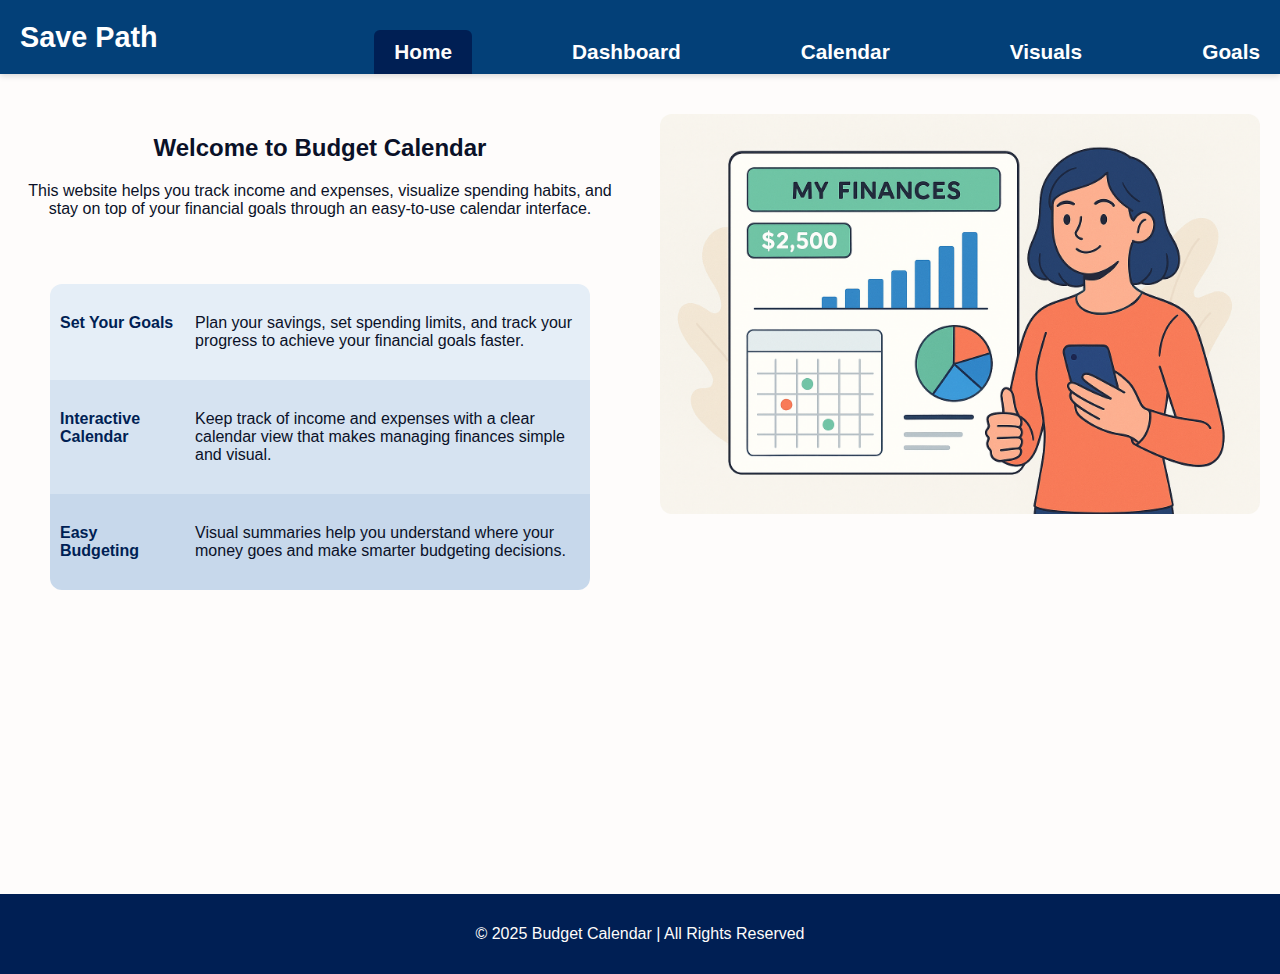
<file: index.html>
<!DOCTYPE html>
<html lang="en">
<head>
  <meta charset="UTF-8">
  <meta name="viewport" content="width=device-width, initial-scale=1.0">
  <title>Budget Calendar - Home</title>
  <link rel="stylesheet" href="css/project.css">
</head>
<body>
  <div id="wrapper">
    <header>
      <div class="logo">Save Path</div>
      <nav class="top-nav">
        <a href="index.html" class="home-link">Home</a>
        <a href="dashboard.html">Dashboard</a>
        <a href="calendar.html">Calendar</a>
        <a href="visuals.html">Visuals</a>
        <a href="goals.html">Goals</a>
      </nav>
    </header>

    <main>
      <section class="content-container">
        <div class="left-column">
          <div class="text-content">
            <h2>Welcome to Budget Calendar</h2>
            <p>This website helps you track income and expenses, visualize spending habits, and stay on top of your financial goals through an easy-to-use calendar interface.</p>
          </div>

          <table class="feature-table">
            <tr>
              <th>Set Your Goals</th>
              <td>Plan your savings, set spending limits, and track your progress to achieve your financial goals faster.</td>
            </tr>
            <tr>
              <th>Interactive Calendar</th>
              <td>Keep track of income and expenses with a clear calendar view that makes managing finances simple and visual.</td>
            </tr>
            <tr>
              <th>Easy Budgeting</th>
              <td>Visual summaries help you understand where your money goes and make smarter budgeting decisions.</td>
            </tr>
          </table>
        </div>

        <div class="right-column">
          <img src="images/homepage.png" alt="Budget visualization">
        </div>
      </section>
    </main>

    <footer>
      <p>&copy; 2025 Budget Calendar | All Rights Reserved</p>
    </footer>
  </div>
</body>
</file>
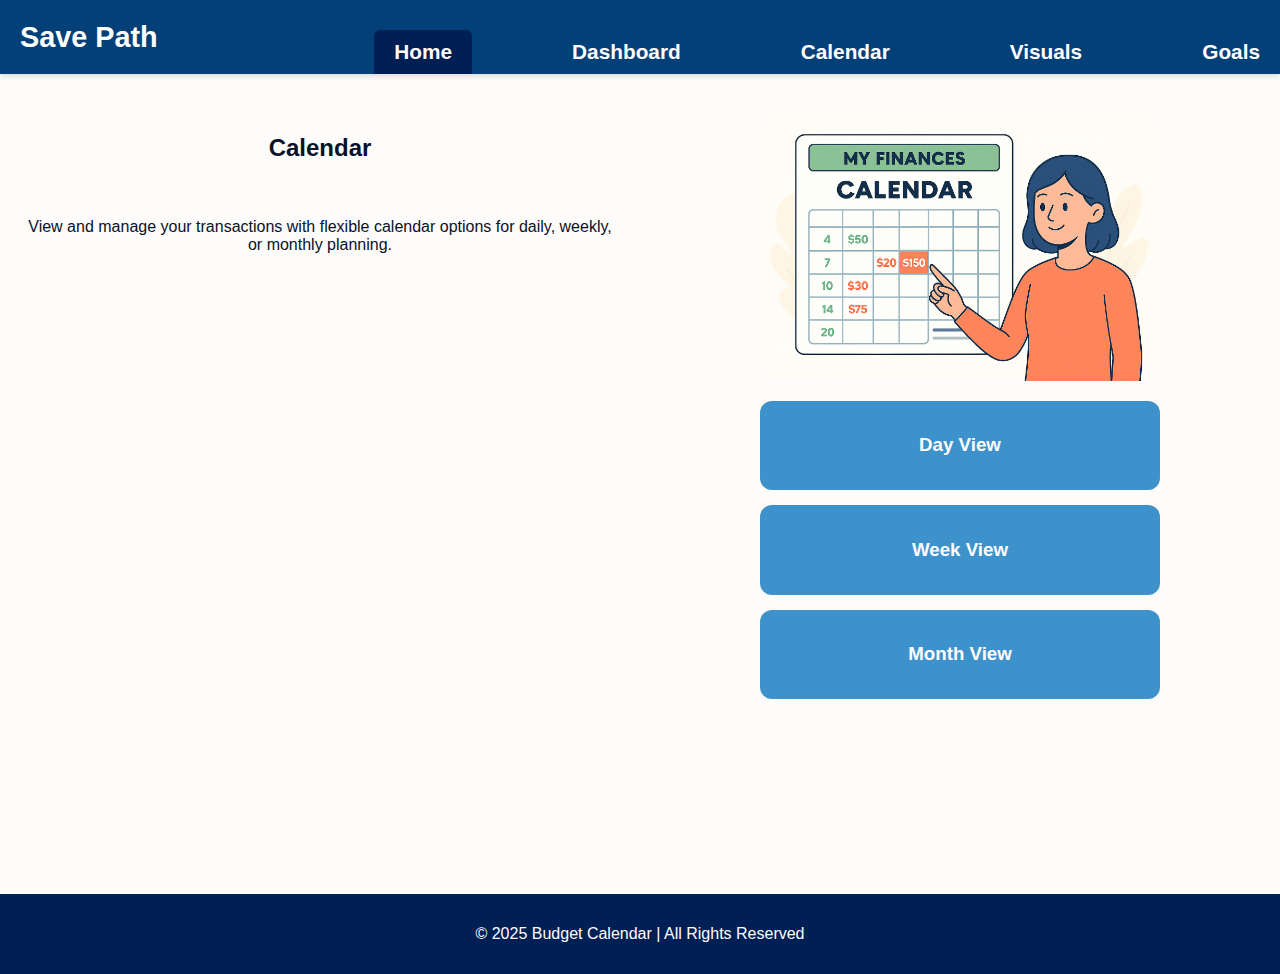
<file: calendar.html>
<!DOCTYPE html>
<html lang="en">
<head>
  <meta charset="UTF-8">
  <meta name="viewport" content="width=device-width, initial-scale=1.0">
  <title>Calendar - Budget Calendar</title>
  <link rel="stylesheet" href="css/project.css">
</head>
<body>
  <div id="wrapper">
    <header>
      <div class="logo">Save Path</div>
      <nav class="top-nav">
        <a href="index.html" class="home-link">Home</a>
        <a href="dashboard.html">Dashboard</a>
        <a href="calendar.html">Calendar</a>
        <a href="visuals.html">Visuals</a>
        <a href="goals.html">Goals</a>
      </nav>
    </header>

    <main>
      <section class="content-container">
        <div class="left-column">
          <h2>Calendar</h2>
          <p>View and manage your transactions with flexible calendar options for daily, weekly, or monthly planning.</p>
        </div>

        <div class="right-column">
          <img src="images/calendar.png" alt="Calendar Visualization" class="calendar-image">

          <div class="calendar-info-boxes">
            <div class="calendar-box" id="day-view" role="button" aria-label="Switch to Day View">
              <h3>Day View</h3>
            </div>
            <div class="calendar-box" id="week-view" role="button" aria-label="Switch to Week View">
              <h3>Week View</h3>
            </div>
            <div class="calendar-box" id="month-view" role="button" aria-label="Switch to Month View">
              <h3>Month View</h3>
            </div>
          </div>
        </div>
      </section>
    </main>

    <footer>
      <p>&copy; 2025 Budget Calendar | All Rights Reserved</p>
    </footer>
  </div>
</body>
</html>
</file>
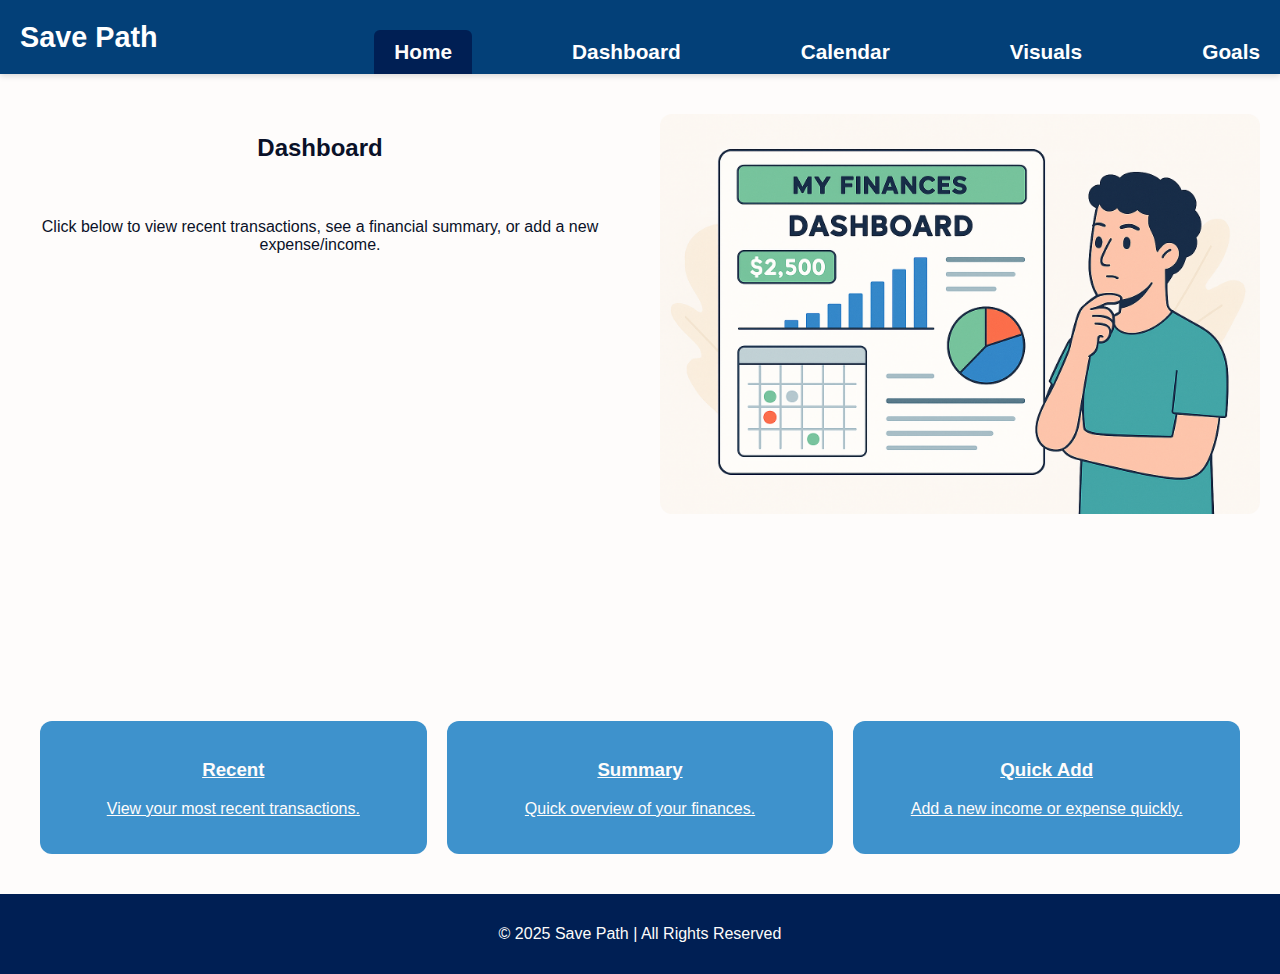
<file: dashboard.html>
<!DOCTYPE html>
<html lang="en">
<head>
  <meta charset="UTF-8">
  <meta name="viewport" content="width=device-width, initial-scale=1.0">
  <title>Dashboard - Save Path</title>
  <link rel="stylesheet" href="css/project.css">
</head>
<body>
  <div id="wrapper">
    <header>
      <div class="logo">Save Path</div>
      <nav class="top-nav">
        <a href="index.html" class="home-link">Home</a>
        <a href="dashboard.html">Dashboard</a>
        <a href="calendar.html">Calendar</a>
        <a href="visuals.html">Visuals</a>
        <a href="goals.html">Goals</a>
      </nav>
    </header>

    <main>
      <section class="content-container">
        <div class="left-column">
          <h2>Dashboard</h2>
          <p>Click below to view recent transactions, see a financial summary, or add a new expense/income.</p>
        </div>
        <div class="right-column">
          <img src="images/dashboard.png" alt="Dashboard Visualization">
        </div>
      </section>

      <section class="dashboard-info-boxes">
        <a href="recent.html" class="dashboard-box">
          <h3>Recent</h3>
          <p>View your most recent transactions.</p>
        </a>

        <a href="summary.html" class="dashboard-box">
          <h3>Summary</h3>
          <p>Quick overview of your finances.</p>
        </a>

        <a href="quickadd.html" class="dashboard-box">
          <h3>Quick Add</h3>
          <p>Add a new income or expense quickly.</p>
        </a>
      </section>
    </main>

    <footer>
      <p>&copy; 2025 Save Path | All Rights Reserved</p>
    </footer>
  </div>
</body>
</html>
</file>
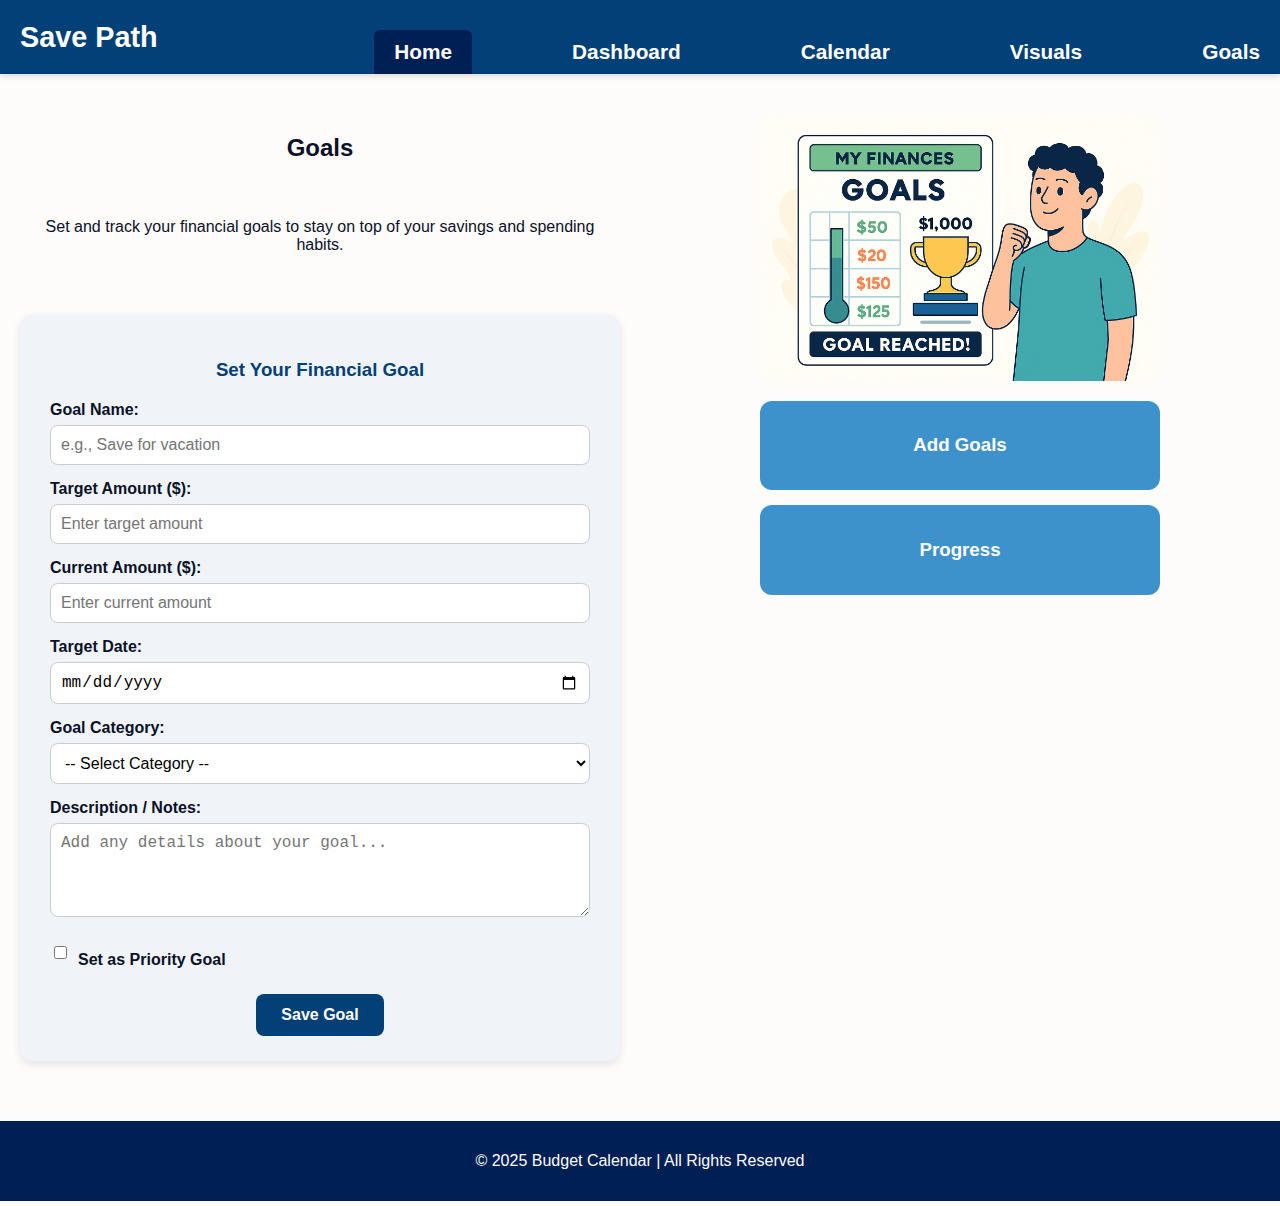
<file: goals.html>
<!DOCTYPE html>
<html lang="en">
<head>
  <meta charset="UTF-8">
  <meta name="viewport" content="width=device-width, initial-scale=1.0">
  <title>Goals - Budget Calendar</title>
  <link rel="stylesheet" href="css/project.css">
</head>
<body>
  <div id="wrapper">
    <header>
      <div class="logo">Save Path</div>
      <nav class="top-nav">
        <a href="index.html" class="home-link">Home</a>
        <a href="dashboard.html">Dashboard</a>
        <a href="calendar.html">Calendar</a>
        <a href="visuals.html">Visuals</a>
        <a href="goals.html">Goals</a>
      </nav>
    </header>

    <main>
      <section class="content-container">
        <div class="left-column">
          <h2>Goals</h2>
          <p>Set and track your financial goals to stay on top of your savings and spending habits.</p>

          <form action="https://webdevbasics.net/scripts/demo.php" method="post" class="goal-form">
            <h3>Set Your Financial Goal</h3>

            <label for="goalName">Goal Name:</label>
            <input type="text" id="goalName" name="goalName" placeholder="e.g., Save for vacation" required>

            <label for="targetAmount">Target Amount ($):</label>
            <input type="number" id="targetAmount" name="targetAmount" min="0" step="0.01" placeholder="Enter target amount" required>

            <label for="currentAmount">Current Amount ($):</label>
            <input type="number" id="currentAmount" name="currentAmount" min="0" step="0.01" placeholder="Enter current amount">

            <label for="targetDate">Target Date:</label>
            <input type="date" id="targetDate" name="targetDate" required>

            <label for="category">Goal Category:</label>
            <select id="category" name="category">
              <option value="">-- Select Category --</option>
              <option value="savings">Savings</option>
              <option value="debt">Debt</option>
              <option value="investment">Investment</option>
              <option value="other">Other</option>
            </select>

            <label for="notes">Description / Notes:</label>
            <textarea id="notes" name="notes" rows="4" placeholder="Add any details about your goal..."></textarea>

            <div class="checkbox-group">
              <input type="checkbox" id="priority" name="priority">
              <label for="priority" class="checkbox-label">Set as Priority Goal</label>
            </div>

            <button type="submit" class="submit-btn">Save Goal</button>
          </form>
        </div>

        <div class="right-column">
          <img src="images/goals.png" alt="Goals Visualization" class="calendar-image">

          <div class="calendar-info-boxes">
            <div class="calendar-box" id="add-goals" role="button" aria-label="Add Goals">
              <h3>Add Goals</h3>
            </div>
            <div class="calendar-box" id="progress" role="button" aria-label="View Progress">
              <h3>Progress</h3>
            </div>
          </div>
        </div>
      </section>
    </main>

    <footer>
      <p>&copy; 2025 Budget Calendar | All Rights Reserved</p>
    </footer>
  </div>
</body>
</file>
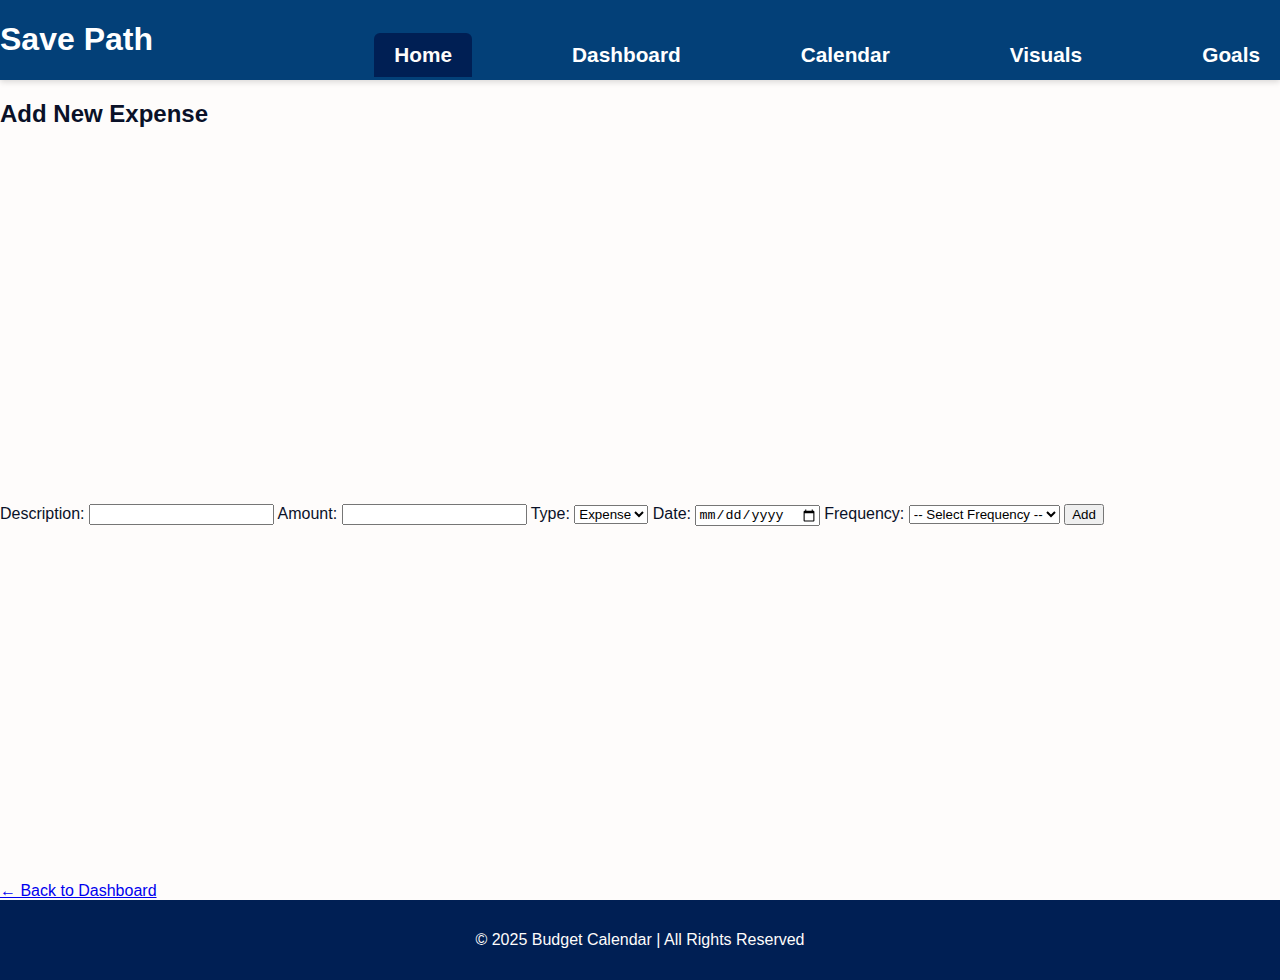
<file: quickadd.html>
<!DOCTYPE html>
<html lang="en">
<head>
  <meta charset="UTF-8">
  <meta name="viewport" content="width=device-width, initial-scale=1.0">
  <title>Quick Add - Save Path</title>
  <link rel="stylesheet" href="css/project.css">
</head>
<body>
  <div id="wrapper">
    <header>
      <h1>Save Path</h1>
      <nav class="top-nav">
        <a href="index.html" class="home-link">Home</a>
        <a href="dashboard.html">Dashboard</a>
        <a href="calendar.html">Calendar</a>
        <a href="visuals.html">Visuals</a>
        <a href="goals.html">Goals</a>
      </nav>
    </header>

    <main class="quickadd-container">
      <h2>Add New Expense</h2>

      <form id="expense-form">
        <label>Description:</label>
        <input type="text" id="desc" required>

        <label>Amount:</label>
        <input type="number" id="amount" required>

        <label>Type:</label>
        <select id="type">
          <option value="expense">Expense</option>
          <option value="income">Income</option>
        </select>

        <label>Date:</label>
        <input type="date" id="date" required>

        <label>Frequency:</label>
        <select id="frequency" required>
          <option value="">-- Select Frequency --</option>
          <option value="daily">Daily</option>
          <option value="weekly">Weekly</option>
          <option value="monthly">Monthly</option>
          <option value="single">Single</option>
        </select>

        <button type="submit">Add</button>
      </form>

      <a href="dashboard.html" class="back-link">← Back to Dashboard</a>

      <script>
        const form = document.getElementById('expense-form');

        form.addEventListener('submit', function(e) {
          e.preventDefault();

          const transaction = {
            desc: document.getElementById('desc').value,
            amount: parseFloat(document.getElementById('amount').value),
            type: document.getElementById('type').value,
            date: document.getElementById('date').value,
            frequency: document.getElementById('frequency').value
          };

          let transactions = JSON.parse(localStorage.getItem('transactions')) || [];
          transactions.push(transaction);
          localStorage.setItem('transactions', JSON.stringify(transactions));

          form.reset();
          alert('Transaction added!');
        });
      </script>
    </main>

    <footer>
      <p>&copy; 2025 Budget Calendar | All Rights Reserved</p>
    </footer>
  </div>
</body>
</html>
</file>
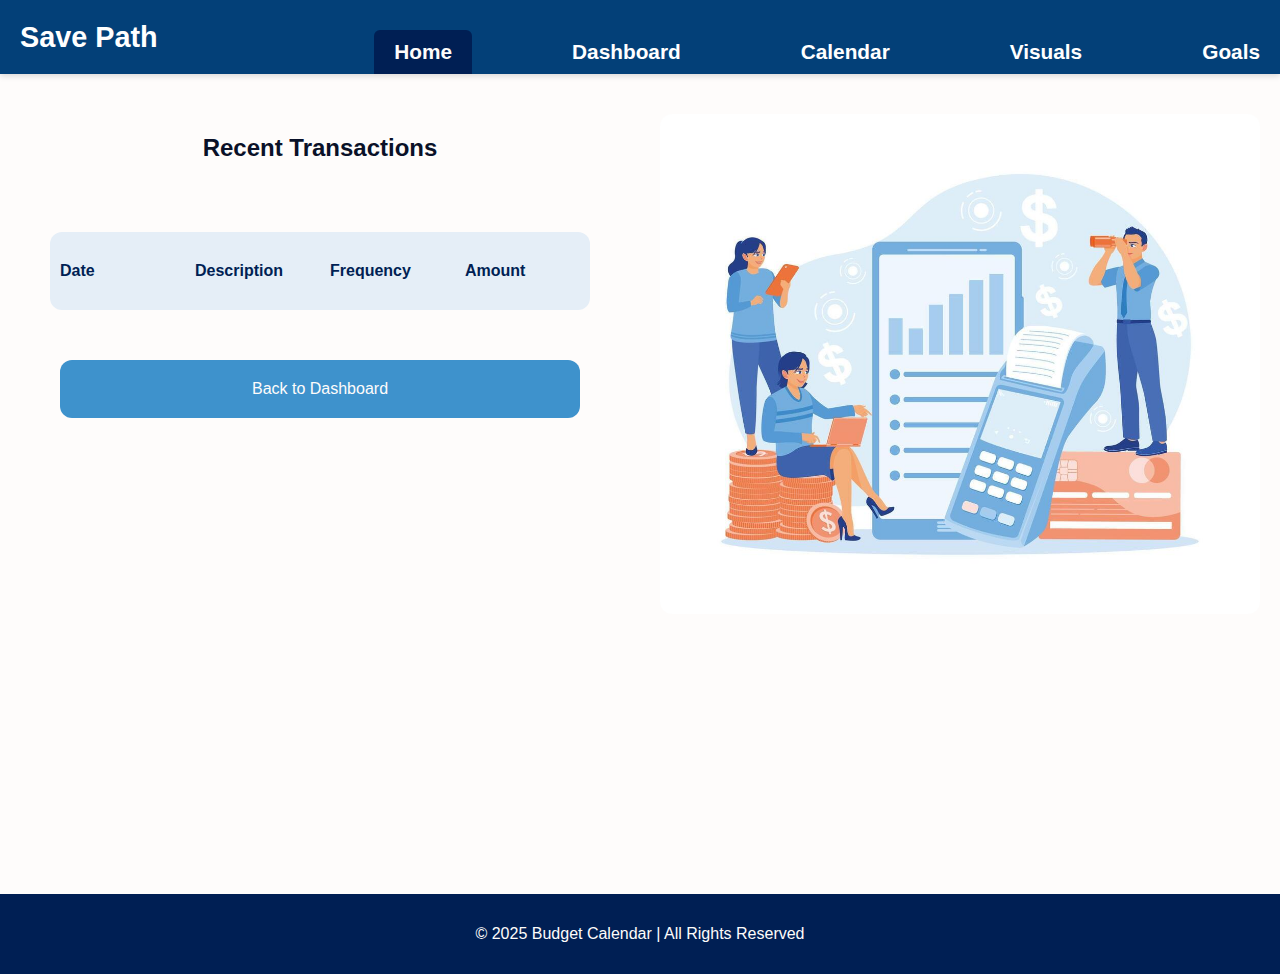
<file: recent.html>
<!DOCTYPE html>
<html lang="en">
<head>
  <meta charset="UTF-8">
  <meta name="viewport" content="width=device-width, initial-scale=1.0">
  <title>Recent Transactions - Save Path</title>
  <link rel="stylesheet" href="css/project.css">
</head>
<body>
  <div id="wrapper">
    <header>
      <div class="logo">Save Path</div>
      <nav class="top-nav">
        <a href="index.html" class="home-link">Home</a>
        <a href="dashboard.html">Dashboard</a>
        <a href="calendar.html">Calendar</a>
        <a href="visuals.html">Visuals</a>
        <a href="goals.html">Goals</a>
      </nav>
    </header>

    <main>
      <section class="content-container">
        <div class="left-column">
          <h2>Recent Transactions</h2>
          <table class="feature-table">
            <thead>
              <tr>
                <th>Date</th>
                <th>Description</th>
                <th>Frequency</th>
                <th>Amount</th>
              </tr>
            </thead>
            <tbody id="transactions-body"></tbody>
          </table>
          <div class="dashboard-info-boxes">
            <div class="dashboard-box" onclick="location.href='dashboard.html'">
              Back to Dashboard
            </div>
          </div>
        </div>
        <div class="right-column">
          <img src="images/recentimage.png" alt="Recent Transactions Visual">
        </div>
      </section>
    </main>

    <footer>
      <p>&copy; 2025 Budget Calendar | All Rights Reserved</p>
    </footer>
  </div>

  <script>
    const tbody = document.getElementById('transactions-body');
    const transactions = JSON.parse(localStorage.getItem('transactions')) || [];

    transactions.sort((a, b) => new Date(b.date) - new Date(a.date));

    transactions.slice(0, 3).forEach(tx => {
      const row = document.createElement('tr');

      const dateCell = document.createElement('td');
      const dateObj = new Date(tx.date);
      const month = dateObj.getMonth() + 1;
      const day = dateObj.getDate();
      dateCell.textContent = `${month}/${day}`;
      row.appendChild(dateCell);

      const descCell = document.createElement('td');
      descCell.textContent = tx.desc || tx.description || "";
      row.appendChild(descCell);

      const freqCell = document.createElement('td');
      freqCell.textContent = tx.frequency || "";
      row.appendChild(freqCell);

      const amountCell = document.createElement('td');
      amountCell.classList.add('amount');
      amountCell.textContent = tx.type === 'expense' ? `-$${tx.amount.toFixed(2)}` : `+$${tx.amount.toFixed(2)}`;
      amountCell.style.color = tx.type === 'expense' ? '#d00000' : '#007f5f';
      row.appendChild(amountCell);

      tbody.appendChild(row);
    });
  </script>
</body>
</html>
</file>
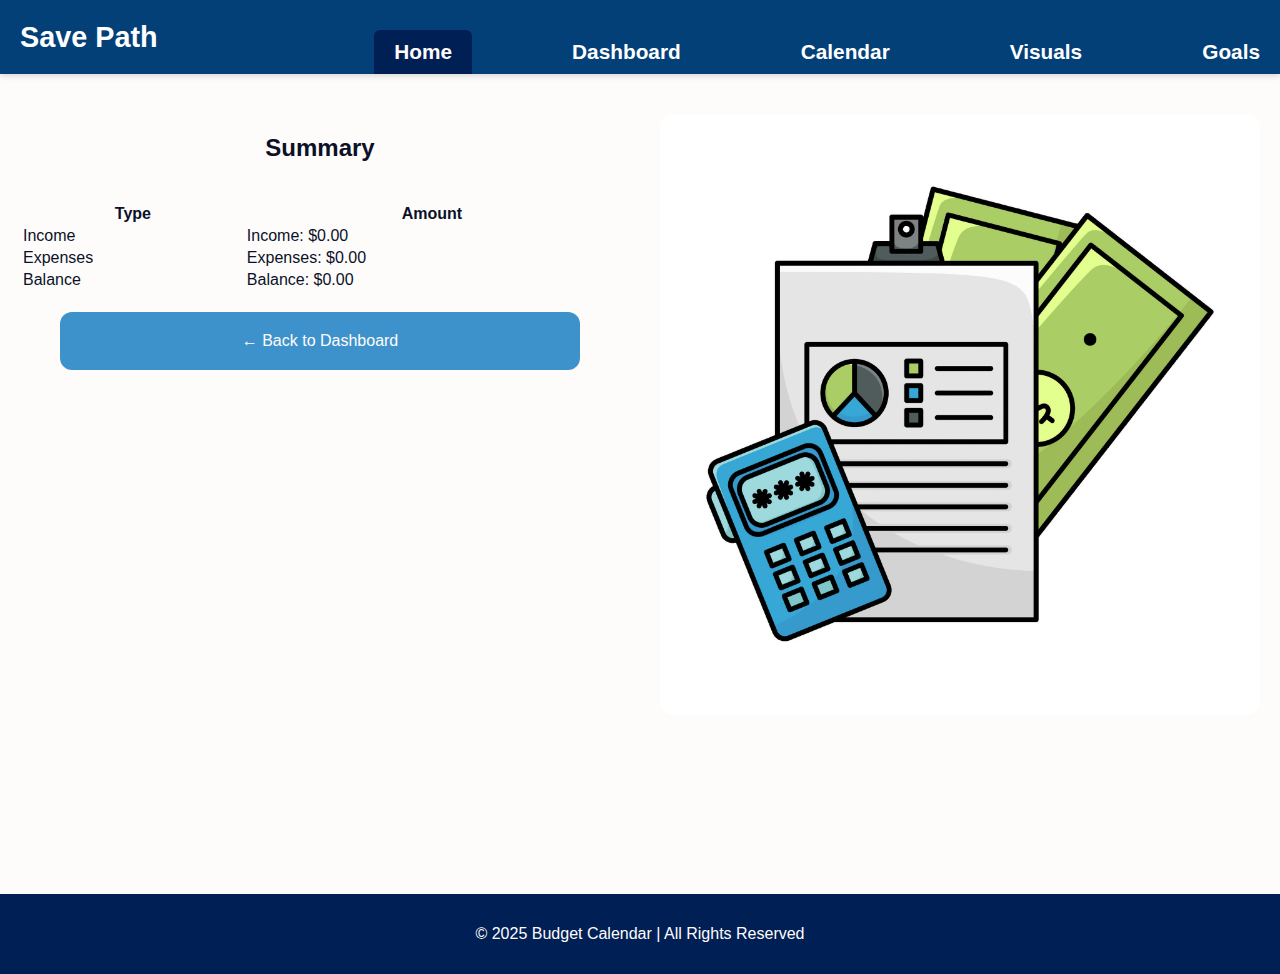
<file: summary.html>
<!DOCTYPE html>
<html lang="en">
<head>
  <meta charset="UTF-8" >
  <meta name="viewport" content="width=device-width, initial-scale=1.0">
  <title>Summary - Save Path</title>
  <link rel="stylesheet" href="css/project.css">
</head>
<body>
  <div id="wrapper">
    <header>
      <div class="logo">Save Path</div>
      <nav class="top-nav">
        <a href="index.html" class="home-link">Home</a>
        <a href="dashboard.html">Dashboard</a>
        <a href="calendar.html">Calendar</a>
        <a href="visuals.html">Visuals</a>
        <a href="goals.html">Goals</a>
      </nav>
    </header>

    <main>
      <section class="content-container">
        <div class="left-column">
          <h2>Summary</h2>

          <table class="summary-totals">
            <thead>
              <tr>
                <th>Type</th>
                <th>Amount</th>
              </tr>
            </thead>
            <tbody>
              <tr>
                <td>Income</td>
                <td id="total-income">$0</td>
              </tr>
              <tr>
                <td>Expenses</td>
                <td id="total-expenses">$0</td>
              </tr>
              <tr>
                <td>Balance</td>
                <td id="balance">$0</td>
              </tr>
            </tbody>
          </table>

          <div class="dashboard-info-boxes">
            <div class="dashboard-box back-dashboard" onclick="location.href='dashboard.html'">
              ← Back to Dashboard
            </div>
          </div>
        </div>

        <div class="right-column">
          <img src="images/summary.jpg" alt="Summary Visual">
        </div>
      </section>
    </main>

    <footer>
      <p>&copy; 2025 Budget Calendar | All Rights Reserved</p>
    </footer>
  </div>

  <script>
    const transactions = JSON.parse(localStorage.getItem('transactions')) || [];

    let totalIncome = 0;
    let totalExpenses = 0;

    transactions.forEach(tx => {
      if (tx.type === 'income') {
        totalIncome += tx.amount;
      } else {
        totalExpenses += tx.amount;
      }
    });

    const balance = totalIncome - totalExpenses;

    document.getElementById('total-income').textContent = `Income: $${totalIncome.toFixed(2)}`;
    document.getElementById('total-expenses').textContent = `Expenses: $${totalExpenses.toFixed(2)}`;
    document.getElementById('balance').textContent = `Balance: $${balance.toFixed(2)}`;
  </script>
</body>
</html>
</file>
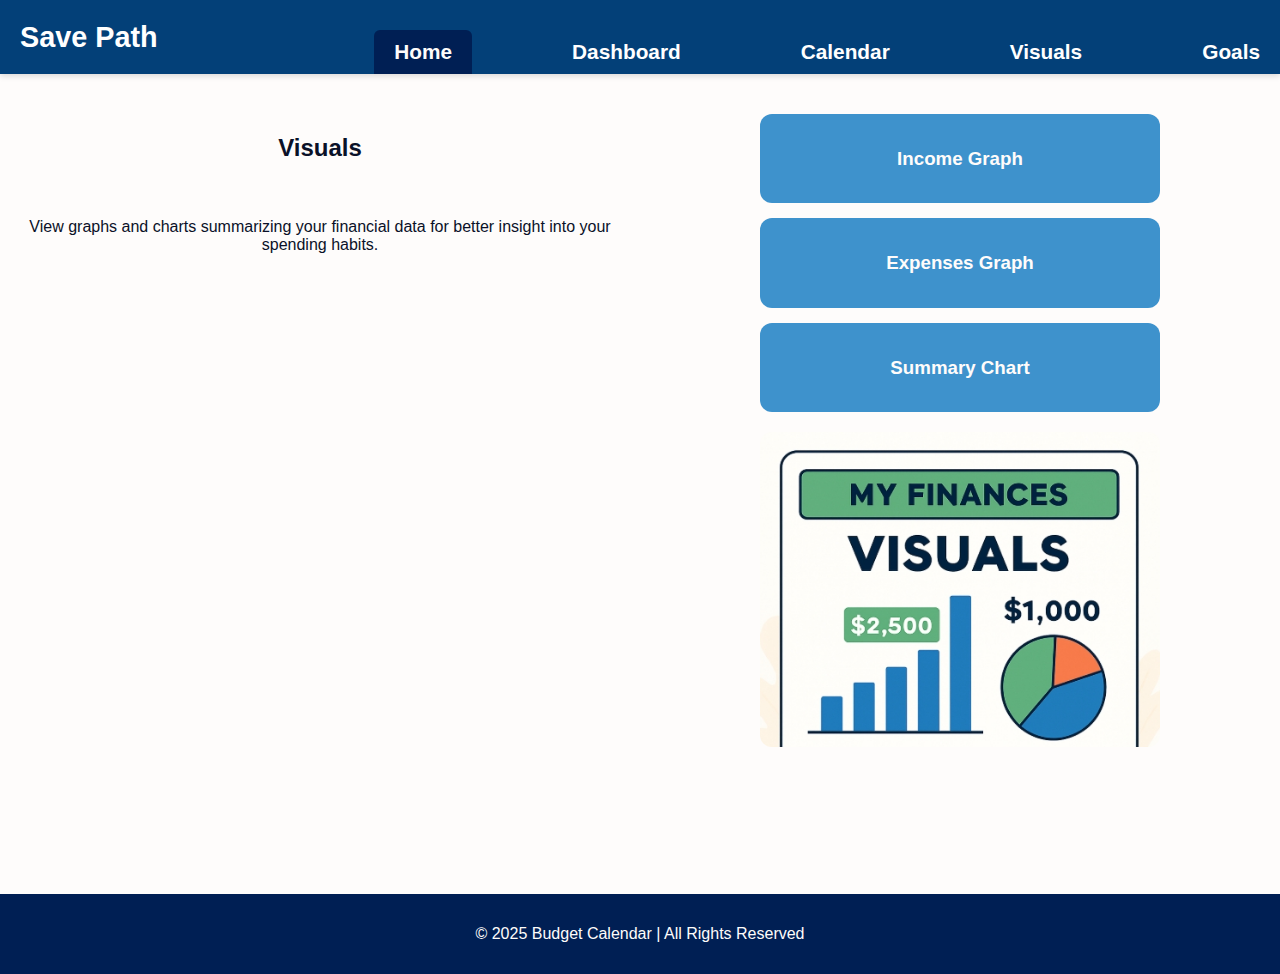
<file: visuals.html>
<!DOCTYPE html>
<html lang="en">
<head>
  <meta charset="UTF-8">
  <meta name="viewport" content="width=device-width, initial-scale=1.0">
  <title>Visuals - Budget Calendar</title>
  <link rel="stylesheet" href="css/project.css">
</head>
<body>
  <div id="wrapper">
    <header>
      <div class="logo">Save Path</div>
      <nav class="top-nav">
        <a href="index.html" class="home-link">Home</a>
        <a href="dashboard.html">Dashboard</a>
        <a href="calendar.html">Calendar</a>
        <a href="visuals.html">Visuals</a>
        <a href="goals.html">Goals</a>
      </nav>
    </header>

    <main>
      <section class="content-container">
        <div class="left-column">
          <h2>Visuals</h2>
          <p>View graphs and charts summarizing your financial data for better insight into your spending habits.</p>
        </div>

        <div class="right-column">
          <div class="calendar-info-boxes">
            <div class="calendar-box" id="income-graph" role="button" aria-label="View Income Graph">
              <h3>Income Graph</h3>
            </div>
            <div class="calendar-box" id="expenses-graph" role="button" aria-label="View Expenses Graph">
              <h3>Expenses Graph</h3>
            </div>
            <div class="calendar-box" id="summary-chart" role="button" aria-label="View Summary Chart">
              <h3>Summary Chart</h3>
            </div>
          </div>
          <img src="images/visuals.png" alt="Visuals Image" class="calendar-image">
        </div>
      </section>
    </main>

    <footer>
      <p>&copy; 2025 Budget Calendar | All Rights Reserved</p>
    </footer>
  </div>
</body>
</html>
</file>
<file: css/project.css>
* {
  box-sizing: border-box;
}

body {
  font-family: "Open Sans", sans-serif;
  margin: 0;
  padding: 0;
  background-color: #FEFCFB;
  color: #0A1128;
  display: flex;
  flex-direction: column;
  min-height: 100vh;
}

header {
  display: flex;
  align-items: center;
  justify-content: space-between;
  background-color: #034078;
  color: white;
  width: 100%;
  position: relative;
  box-shadow: 0 2px 6px rgba(0, 0, 0, 0.15);
}

.logo {
  font-size: 1.8rem;
  font-weight: bold;
  padding: 20px;
}

nav {
  display: flex;
  justify-content: center;
  align-items: flex-end;
  height: 100%;
}

.top-nav {
  display: flex;
  gap: 80px;
  padding-top: 30px;
}

.top-nav a {
  color: white;
  text-decoration: none;
  font-weight: 600;
  font-size: 1.3rem;
  transition: 0.2s;
}

.top-nav a:hover {
  text-decoration: underline;
}

nav a {
  text-decoration: none;
  color: white;
  padding: 10px 20px;
}

nav a.home-link {
  background-color: #001F54;
  color: #FEFCFB;
  padding: 10px 20px;
  border-radius: 6px 6px 0 0;
  font-weight: bold;
  align-self: flex-end;
}

.hero img {
  width: 100%;
  height: auto;
  max-height: 350px;
  object-fit: cover;
  display: block;
}

main {
  flex: 1;
  display: flex;
  flex-direction: column;
  justify-content: space-between;
  min-height: calc(100vh - 80px);
}

.content-container {
  display: flex;
  gap: 40px;
  max-width: 1400px;
  width: 100%;
  margin: 20px auto 40px auto;
  padding: 20px;
}

.left-column {
  width: 50%;
  display: flex;
  flex-direction: column;
  gap: 20px;
}

.left-column h2,
.left-column p {
  text-align: center;
}

.right-column {
  width: 50%;
  display: flex;
  flex-direction: column;
  align-items: center;
  gap: 20px;
}

.right-column img {
  width: 100%;
  max-width: 100%;
  border-radius: 12px;
  object-fit: cover;
}

.dashboard-info-boxes {
  display: flex;
  gap: 20px;
  margin: 0 40px 40px 40px;
}

.dashboard-box {
  flex: 1;
  background-color: #3E92CC;
  color: #FEFCFB;
  padding: 20px;
  border-radius: 12px;
  cursor: pointer;
  transition: transform 0.2s, background-color 0.2s;
  text-align: center;
}

.dashboard-box:hover {
  transform: translateY(-5px);
  background-color: #dce5ef;
}

.right-column .calendar-image {
  width: 100%;
  max-width: 400px;
  border-radius: 12px;
  object-fit: cover;
}

.calendar-info-boxes {
  display: flex;
  flex-direction: column;
  gap: 15px;
  width: 100%;
  max-width: 400px;
}

.calendar-box {
  background-color: #3E92CC;
  color: #FEFCFB;
  padding: 15px;
  border-radius: 12px;
  cursor: pointer;
  transition: transform 0.2s, background-color 0.2s;
  text-align: center;
}

.calendar-box:hover {
  transform: translateY(-5px);
  background-color: #dce5ef;
}

footer {
  background-color: #001F54;
  color: #FEFCFB;
  text-align: center;
  padding: 15px;
  width: 100%;
}

.goal-form {
  background-color: #f0f4f8;
  border-radius: 12px;
  padding: 25px 30px;
  margin-top: 25px;
  box-shadow: 0 3px 8px rgba(0, 0, 0, 0.1);
  width: 100%;
}

.goal-form h3 {
  text-align: center;
  margin-bottom: 20px;
  color: #034078;
}

.goal-form label {
  display: block;
  margin-top: 15px;
  font-weight: 600;
  color: #0A1128;
}

.goal-form input[type="text"],
.goal-form input[type="number"],
.goal-form input[type="date"],
.goal-form select,
.goal-form textarea {
  width: 100%;
  padding: 10px;
  margin-top: 6px;
  border: 1px solid #ccc;
  border-radius: 8px;
  font-size: 1rem;
  transition: border-color 0.2s;
  background-color: white;
}

.goal-form input:focus,
.goal-form textarea:focus,
.goal-form select:focus {
  border-color: #034078;
  outline: none;
}

.checkbox-group {
  display: flex;
  align-items: center;
  margin-top: 15px;
}

.checkbox-label {
  margin-left: 8px;
  font-weight: 500;
}

.submit-btn {
  display: block;
  margin: 25px auto 0 auto;
  padding: 12px 25px;
  background-color: #034078;
  color: #FEFCFB;
  border: none;
  border-radius: 8px;
  font-size: 1rem;
  font-weight: bold;
  cursor: pointer;
  transition: background-color 0.2s, transform 0.2s;
}

.submit-btn:hover {
  background-color: #001F54;
  transform: translateY(-2px);
}

.feature-table {
  width: 90%;
  margin: 30px auto;
  border-spacing: 0;
  border-collapse: separate;
  border-radius: 12px;
  overflow: hidden;
}

.feature-table th,
.feature-table td {
  padding: 30px 10px;
  text-align: left;
  vertical-align: top;
}

.feature-table tr:nth-of-type(1) {
  background-color: #e5eef7;
}

.feature-table tr:nth-of-type(2) {
  background-color: #d6e3f1;
}

.feature-table tr:nth-of-type(3) {
  background-color: #c7d8eb;
}

.feature-table th {
  width: 25%;
  font-weight: bold;
  color: #001F54;
}

@media (max-width: 768px) {
  .content-container {
    flex-direction: column;
    text-align: center;
  }

  .left-column,
  .right-column {
    width: 100%;
  }

  .right-column .calendar-image,
  .calendar-info-boxes {
    max-width: 90%;
  }

  .dashboard-info-boxes {
    flex-direction: column;
  }

  .goal-form {
    padding: 20px;
  }
}
</file>
